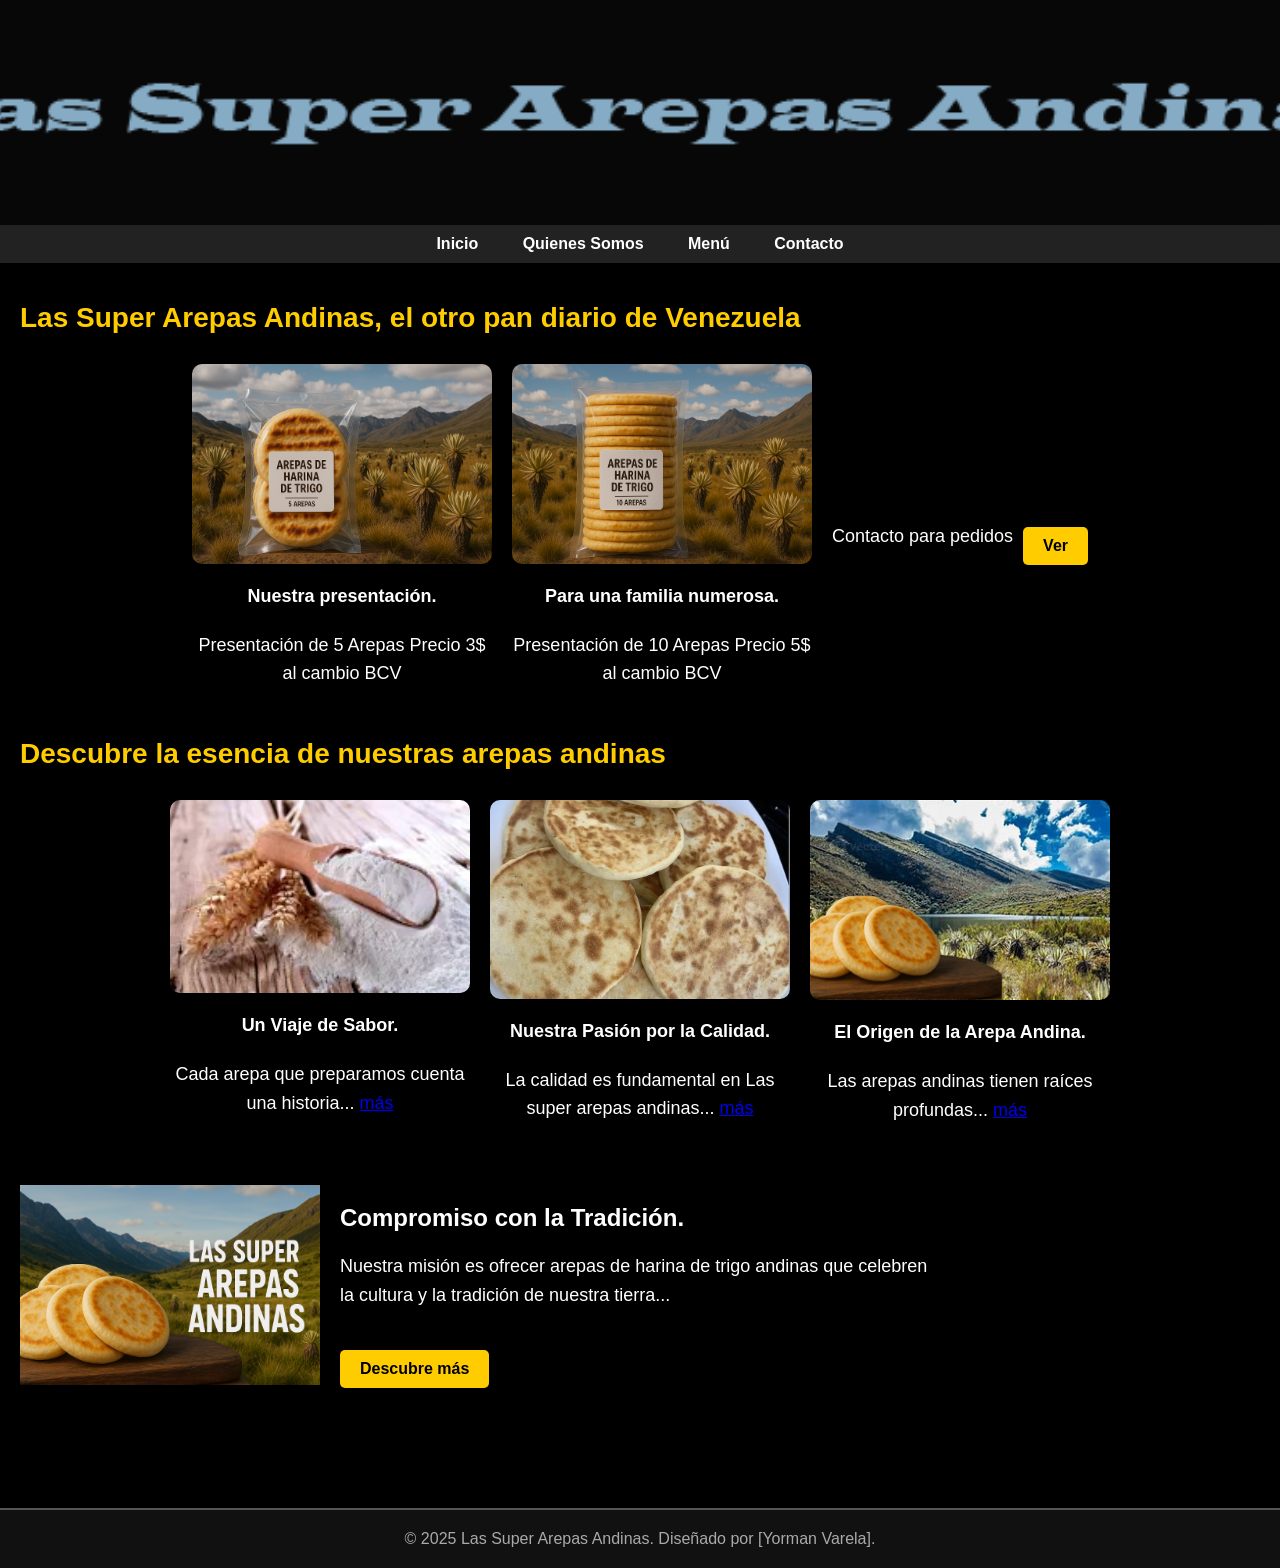
<file: index.html>
<!DOCTYPE html>
<html lang="es">
<head>
  <meta charset="UTF-8">
  <meta name="viewport" content="width=device-width, initial-scale=1">
  <title>Las Super Arepas Andinas</title>
  <link rel="stylesheet" href="css/styles.css">
  <script defer src="js/menu.js"></script>
 
</head>
<body>  
  <header class="responsive-banner">  
</header>

  <nav>
    <a href="#">Inicio</a>
    <a href="quienes_somos.html">Quienes Somos</a>
    <a href="./menu3.html">Menú</a>
    <a href="./contacto.html">Contacto</a>
  </nav>
  <div class="container">
    <div class="title-section">
      <h1>Las Super Arepas Andinas, el otro pan diario de Venezuela</h1>
            
      <!--<div style="display: flex; align-items: center; gap: 10px;">
  <p style="margin: 0;">Contacto para pedidos</p>
  <a class="btn" href="./contacto.html">Pedidos</a>
</div>-->          
      <div class="image-grid">
      <div class="image-item">
        <img src="paquete1.png" alt="Calidad">
        <p><strong>Nuestra presentación.</strong></p>
        <p>
          Presentación de 5 Arepas Precio 3$ al cambio BCV          
        </p>
      </div>

      <div class="image-item">
        <img src="paquete2.png" alt="Origen Andino">
        <p><strong>Para una familia numerosa.</strong></p>
        <p>
          Presentación de 10 Arepas Precio 5$ al cambio BCV 
        </p>
      </div>
      <div style="display: flex; align-items: center; gap: 10px;">
  <p style="margin: 0;">Contacto para pedidos</p>
  <a class="btn" href="./contacto.html">Ver</a>
</div>
    </div>
      <p><h1>Descubre la esencia de nuestras arepas andinas</h1></p>
    </div>

    <div class="image-grid">

      <div class="image-item">
        <img src="harina2.png" alt="Origen">
        <p><strong>Un Viaje de Sabor.</strong></p>
        <p>
          Cada arepa que preparamos cuenta una historia...
          <span class="extra-text" style="display: none;">
            desde la selección cuidadosa de la harina de trigo hasta el momento en que llega a tu mesa...
          </span>
          <a href="#" class="toggle-link" onclick="toggleText(event)">más</a>
        </p>
      </div>

      <div class="image-item">
        <img src="img22.jpg" alt="Calidad">
        <p><strong>Nuestra Pasión por la Calidad.</strong></p>
        <p>
          La calidad es fundamental en Las super arepas andinas...
          <span class="extra-text" style="display: none;">
            usamos los mejores ingredientes, sin aditivos, siguiendo recetas tradicionales.
          </span>
          <a href="#" class="toggle-link" onclick="toggleText(event)">más</a>
        </p>
      </div>

      <div class="image-item">
        <img src="img27.png" alt="Origen Andino">
        <p><strong>El Origen de la Arepa Andina.</strong></p>
        <p>
          Las arepas andinas tienen raíces profundas...
          <span class="extra-text" style="display: none;">
            en la cultura indígena y mestiza, con harina de trigo como base tradicional.
          </span>
          <a href="#" class="toggle-link" onclick="toggleText(event)">más</a>
        </p>
      </div>

    </div>

    <div class="text-image-section">
      <img src="barnner.png" alt="Compromiso">
      <div>
        <h2>Compromiso con la Tradición.</h2>
        <p>Nuestra misión es ofrecer arepas de harina de trigo andinas que celebren la cultura y la tradición de nuestra tierra...</p>
        <a class="btn" href="./compromiso.html">Descubre más</a>
      </div>
    </div>

  </div>

  <footer>
    &copy; 2025 Las Super Arepas Andinas. Diseñado por [Yorman Varela].
  </footer>

  <script>
    function toggleText(event) {
      event.preventDefault();
      const link = event.target;
      const container = link.closest("p");
      const extraText = container.querySelector(".extra-text");

      if (extraText.style.display === "none") {
        extraText.style.display = "inline";
        link.textContent = " menos";
      } else {
        extraText.style.display = "none";
        link.textContent = "más";
      }
    }
  </script>
</body>
</html>
</file>
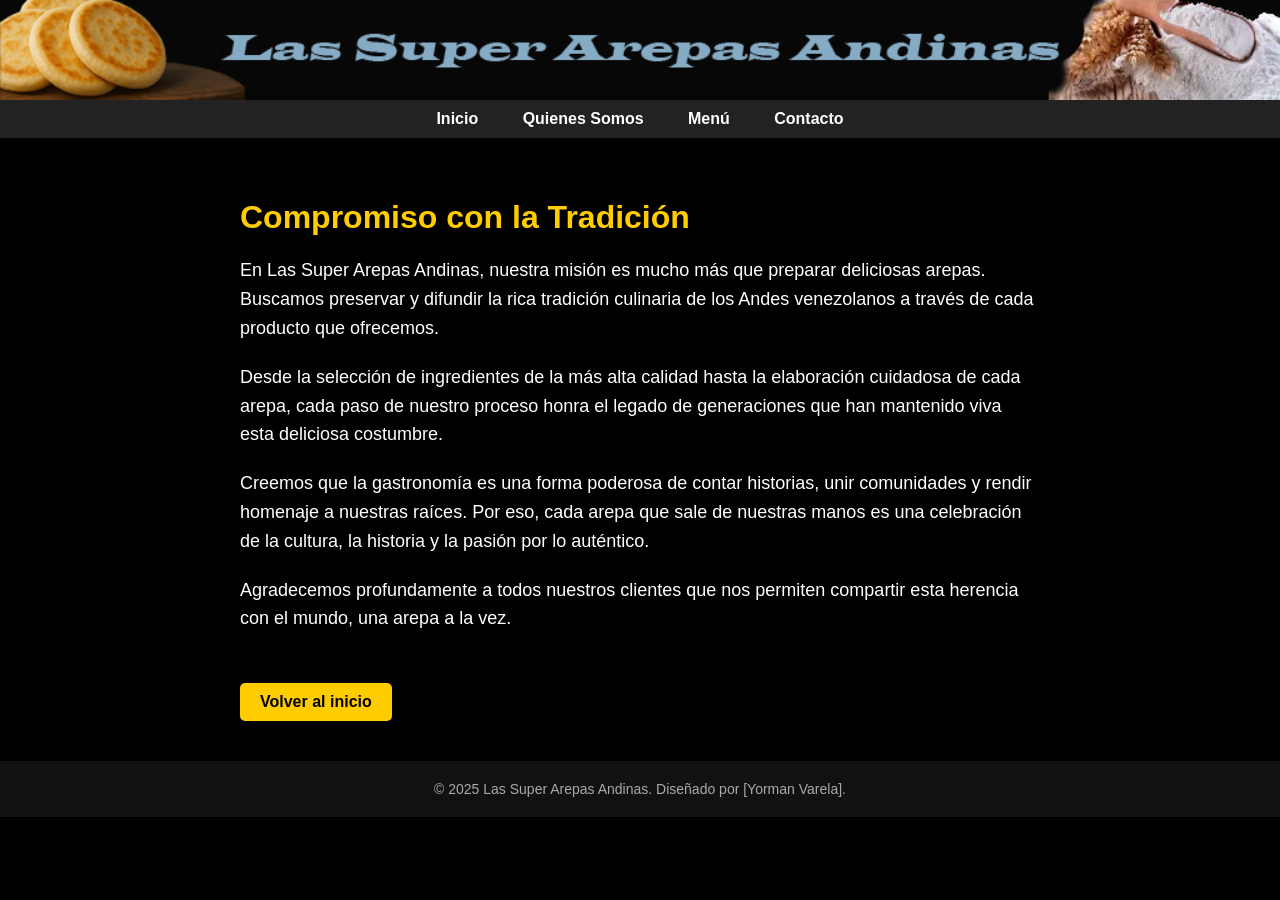
<file: compromiso.html>
<!DOCTYPE html>
<html lang="es">
<head>
  <meta charset="UTF-8">
  <meta name="viewport" content="width=device-width, initial-scale=1.0">
  <title>Compromiso con la Tradición - Las Super Arepas Andinas</title>
  <style>
	
	
    header {
      background-image: url('./barnner5.png');
      background-size: cover;
      background-position: center;
      height: 100px;
    }
    nav {
      background-color: #222;
      padding: 10px 0;
      text-align: center;
    }
    nav a {
      color: #fff;
      margin: 0 20px;
      text-decoration: none;
      font-weight: bold;
    }
   
    .title-section {
      margin-bottom: 20px;
    }
    .title-section h1 {
      font-size: 28px;
      margin-bottom: 10px;
    }
    .title-section h2 {
      font-size: 20px;
      margin-bottom: 10px;
    }
    .image-grid {
      display: flex;
      gap: 20px;
      margin: 30px 0;
    }
    .image-item {
      text-align: center;
      flex: 1;
    }
    .image-item img {
      width: 100%;
      max-width: 300px;
      height: auto;
      display: block;
      margin: 0 auto;
    }
    .text-image-section {
      display: flex;
      align-items: flex-start;
      margin: 40px 0;
      gap: 20px;
    }
    .text-image-section img {
      width: 300px;
      height: auto;
    }
    .text-image-section div {
      max-width: 600px;
    }
    .btn {
      margin-top: 20px;
      background-color: #ffcc00;
      color: #000;
      padding: 10px 20px;
      text-decoration: none;
      font-weight: bold;
      border-radius: 5px;
      display: inline-block;
    }
    footer {
      text-align: center;
      padding: 15px;
      background-color: #111;
      color: #aaa;
      font-size: 14px;
    }
		
		
	
	
	
	
	
    body {
      background-color: #000000;
      color: #ffffff;
      font-family: Arial, sans-serif;
      margin: 0;
      padding: 0;
    }

    .container {
      padding: 40px 20px;
      max-width: 800px;
      margin: auto;
    }

    h1 {
      font-size: 32px;
      margin-bottom: 20px;
      color: #ffcc00;
    }

    p {
      font-size: 18px;
      line-height: 1.6;
      margin-bottom: 20px;
    }

    a.btn {
      display: inline-block;
      margin-top: 30px;
      padding: 10px 20px;
      background-color: #ffcc00;
      color: #000;
      font-weight: bold;
      text-decoration: none;
      border-radius: 5px;
    }

    footer {
      text-align: center;
      padding: 20px;
      background-color: #111;
      color: #aaa;
      font-size: 14px;
    }
  </style>
</head>
<body>

<header><div class="banner"></div></header>
  <nav>
    <a href="index.html">Inicio</a>
    <a href="quienes_somos.html">Quienes Somos</a>
    <a href="./menu3.html">Menú</a>
    <a href="./contacto.html">Contacto</a>
  </nav>

  <div class="container">
    <h1>Compromiso con la Tradición</h1>
    <p>
      En Las Super Arepas Andinas, nuestra misión es mucho más que preparar deliciosas arepas. Buscamos preservar y difundir la rica tradición culinaria de los Andes venezolanos a través de cada producto que ofrecemos.
    </p>
    <p>
      Desde la selección de ingredientes de la más alta calidad hasta la elaboración cuidadosa de cada arepa, cada paso de nuestro proceso honra el legado de generaciones que han mantenido viva esta deliciosa costumbre.
    </p>
    <p>
      Creemos que la gastronomía es una forma poderosa de contar historias, unir comunidades y rendir homenaje a nuestras raíces. Por eso, cada arepa que sale de nuestras manos es una celebración de la cultura, la historia y la pasión por lo auténtico.
    </p>
    <p>
      Agradecemos profundamente a todos nuestros clientes que nos permiten compartir esta herencia con el mundo, una arepa a la vez.
    </p>
    <a class="btn" href="index.html">Volver al inicio</a>
  </div>

  <footer>
    &copy; 2025 Las Super Arepas Andinas. Diseñado por [Yorman Varela].
  </footer>

</body>
</html>
</file>
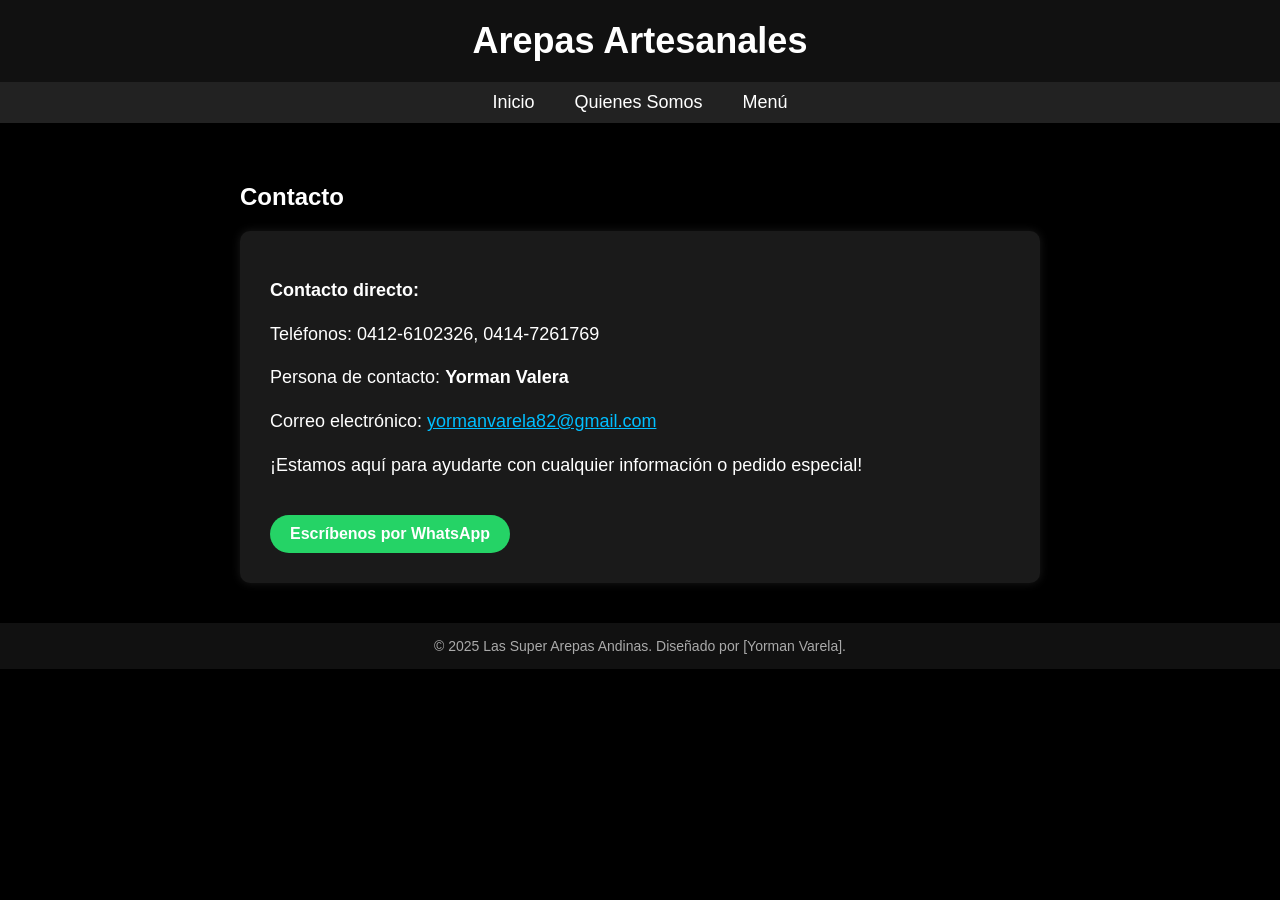
<file: contacto.html>
<!DOCTYPE html>
<html lang="es">
<head>
  <meta charset="UTF-8">
  <title>Contacto - Arepas</title>
  <style>
    body {
      margin: 0;
      font-family: Arial, sans-serif;
      background-color: #000;
      color: #fff;
    }
    header {
      background-color: #111;
      padding: 20px;
      text-align: center;
    }
    header h1 {
      margin: 0;
      font-size: 36px;
    }
    nav {
      background-color: #222;
      display: flex;
      justify-content: center;
      padding: 10px 0;
    }
    nav a {
      color: #fff;
      text-decoration: none;
      margin: 0 20px;
      font-size: 18px;
    }
    nav a:hover {
      text-decoration: underline;
    }
    .container {
      padding: 40px 20px;
      max-width: 800px;
      margin: 0 auto;
    }
    .contacto {
      background-color: #1a1a1a;
      padding: 30px;
      border-radius: 10px;
      box-shadow: 0 0 10px rgba(255, 255, 255, 0.1);
    }
    .contacto p {
      margin: 15px 0;
      font-size: 18px;
      line-height: 1.6;
    }
    .whatsapp {
      display: inline-block;
      background-color: #25D366;
      color: #fff;
      padding: 10px 20px;
      border-radius: 25px;
      text-decoration: none;
      font-weight: bold;
      margin-top: 20px;
      transition: background-color 0.3s;
    }
    .whatsapp:hover {
      background-color: #1ebc59;
    }
    footer {
      background-color: #111;
      text-align: center;
      padding: 15px;
      font-size: 14px;
      color: #aaa;
    }
  </style>
</head>
<body>

  <header>
    <h1>Arepas Artesanales</h1>
  </header>

  <nav>
    <a href="index.html">Inicio</a>
    <a href="quienes_somos.html">Quienes Somos</a>
    <a href="./menu3.html">Menú</a>
    
  </nav>

  <div class="container">
    <h2>Contacto</h2>
    <div class="contacto">
      <p><strong>Contacto directo:</strong></p>
      <p>Teléfonos: 0412-6102326, 0414-7261769</p>
      <p>Persona de contacto: <strong>Yorman Valera</strong></p>
      <p>Correo electrónico: <a href="mailto:yormanvarela82@gmail.com" style="color: #00bfff;">yormanvarela82@gmail.com</a></p>
      <p>¡Estamos aquí para ayudarte con cualquier información o pedido especial!</p>
      <a class="whatsapp" href="https://wa.me/584147261769" target="_blank">Escríbenos por WhatsApp</a>
    </div>
  </div>

  <footer>
    &copy; 2025 Las Super Arepas Andinas. Diseñado por [Yorman Varela].
  </footer>

</body>
</html>
</file>
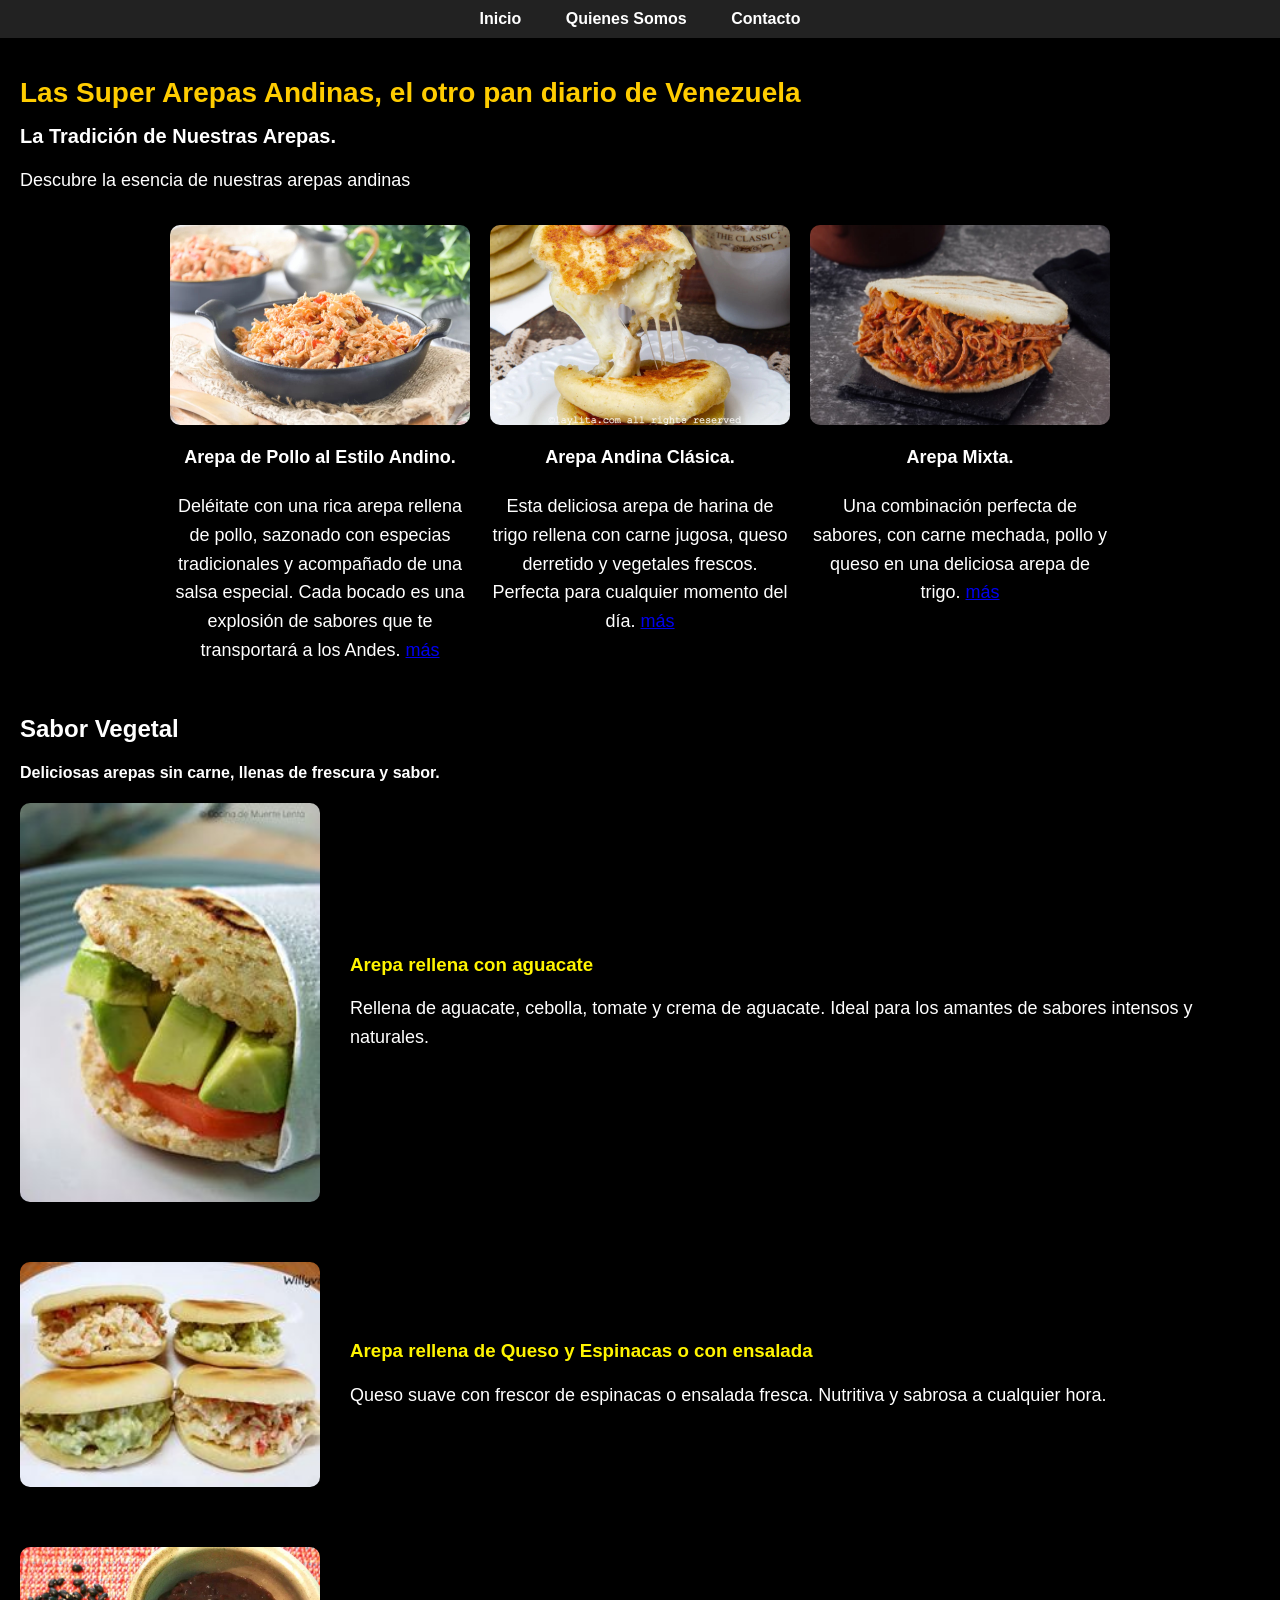
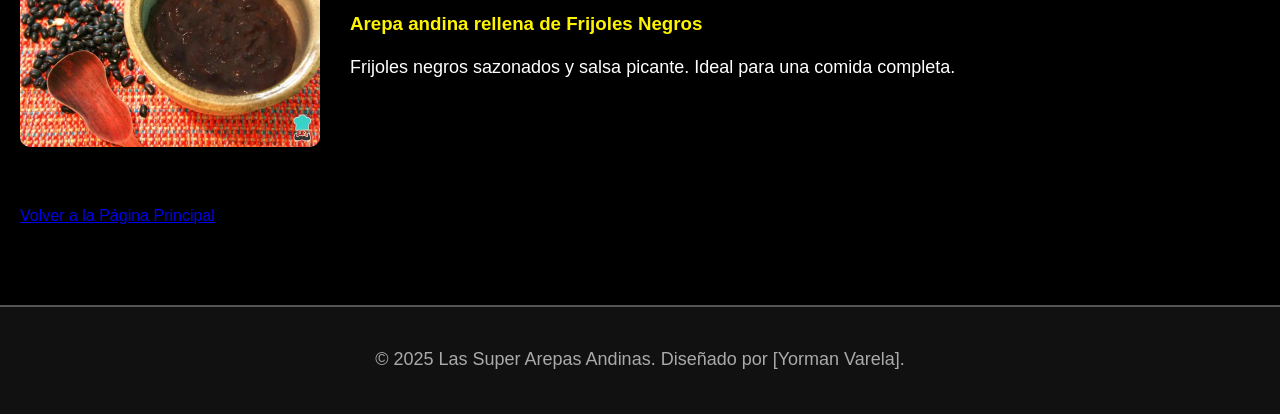
<file: menu3.html>
<!DOCTYPE html>
<html lang="es">
<head>
  <meta charset="UTF-8">
  <meta name="viewport" content="width=device-width, initial-scale=1.0">
  <title>Menú - Sabor Vegetal</title>
  <link rel="stylesheet" href="css/styles.css">
  <script defer src="js/menu.js"></script>
</head>
<body>
  <header>
    <div class="banner"></div>
  </header>

  <nav>
    <a href="index.html">Inicio</a>
    <a href="quienes_somos.html">Quienes Somos</a>
    <a href="contacto.html">Contacto</a>
  </nav>

  <main class="container">
    <div class="title-section">
      <h1>Las Super Arepas Andinas, el otro pan diario de Venezuela</h1>
      <h2>La Tradición de Nuestras Arepas.</h2>
      <p>Descubre la esencia de nuestras arepas andinas</p>
    </div>

    <section class="image-grid">
      <div class="image-item">
        <img src="img25.jpg" alt="Arepa de Pollo al Estilo Andino">
        <p><strong>Arepa de Pollo al Estilo Andino.</strong></p>
        <p>
          Deléitate con una rica arepa rellena de pollo,
          <span class="extra-text"> sazonado con especias tradicionales y acompañado de una salsa especial. Cada bocado es una explosión de sabores que te transportará a los Andes.</span>
          <a href="#" class="toggle-link">más</a>
        </p>
      </div>

      <div class="image-item">
        <img src="img26.jpg" alt="Arepa Andina Clásica">
        <p><strong>Arepa Andina Clásica.</strong></p>
        <p>
          Esta deliciosa arepa de harina de trigo
          <span class="extra-text"> rellena con carne jugosa, queso derretido y vegetales frescos. Perfecta para cualquier momento del día.</span>
          <a href="#" class="toggle-link">más</a>
        </p>
      </div>

      <div class="image-item">
        <img src="img24.jpg" alt="Arepa Mixta">
        <p><strong>Arepa Mixta.</strong></p>
        <p>
          Una combinación perfecta de sabores,
          <span class="extra-text"> con carne mechada, pollo y queso en una deliciosa arepa de trigo.</span>
          <a href="#" class="toggle-link">más</a>
        </p>
      </div>
    </section>

    <section class="main-section">
      <h2>Sabor Vegetal</h2>
      <h4>Deliciosas arepas sin carne, llenas de frescura y sabor.</h4>

      <div class="arepa-item">
        <img src="img15.jpg" alt="Arepa de Champiñones">
        <div class="arepa-info">
          <h3>Arepa rellena con aguacate</h3>
          <p>Rellena de aguacate, cebolla, tomate y crema de aguacate. Ideal para los amantes de sabores intensos y naturales.</p>
        </div>
      </div>

      <div class="arepa-item">
        <img src="img9.jpg" alt="Arepa de Queso y Espinacas">
        <div class="arepa-info">
          <h3>Arepa rellena de Queso y Espinacas o con ensalada</h3>
          <p>Queso suave con frescor de espinacas o ensalada fresca. Nutritiva y sabrosa a cualquier hora.</p>
        </div>
      </div>

      <div class="arepa-item">
        <img src="img23.jpg" alt="Arepa de Frijoles Negros">
        <div class="arepa-info">
          <h3>Arepa andina rellena de Frijoles Negros</h3>
          <p>Frijoles negros sazonados y salsa picante. Ideal para una comida completa.</p>
        </div>
      </div>
    </section>

    <div class="back-link">
      <a href="index.html">Volver a la Página Principal</a>
    </div>
  </main>

  <footer>
    <p>&copy; 2025 Las Super Arepas Andinas. Diseñado por [Yorman Varela].</p>
  </footer>
</body>
</html>
</file>
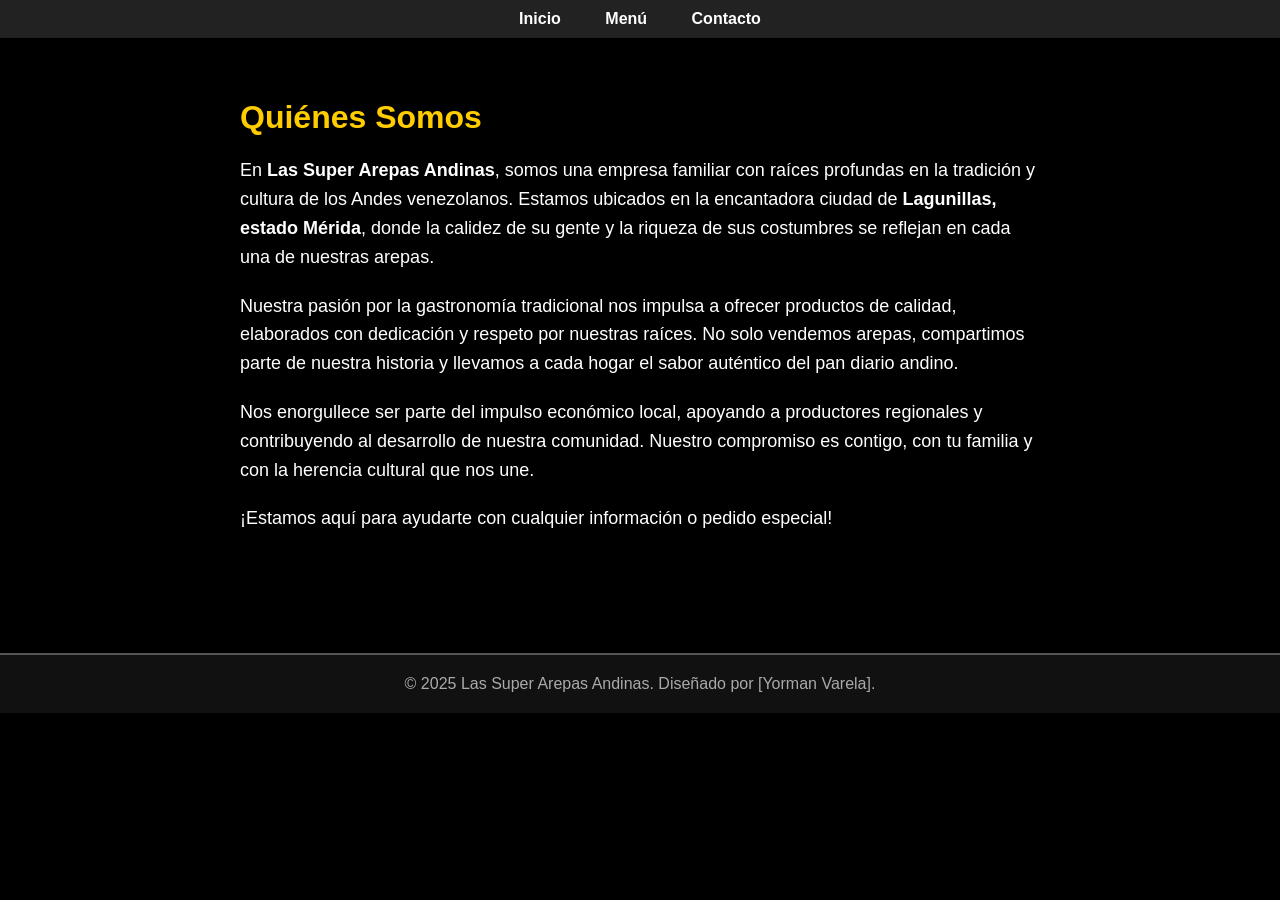
<file: quienes_somos.html>
<!DOCTYPE html>
<html lang="es">
<head>
  <meta charset="UTF-8">
  <meta name="viewport" content="width=device-width, initial-scale=1.0">
  <title>Quiénes Somos - Las Super Arepas Andinas</title>
  <link rel="stylesheet" href="css/styles.css">
  <!--<script defer src="js/menu.js"></script>-->
</head>
<body>
  <header>
    <div class="banner"></div>
  </hea><!DOCTYPE html>
<html lang="es">
<head>
  <meta charset="UTF-8">
  <meta name="viewport" content="width=device-width, initial-scale=1.0">
  <title>Quiénes Somos - Las Super Arepas Andinas</title>
  <link rel="stylesheet" href="css/styles.css">
  <script defer src="js/menu.js"></script>
</head>
<body>
  <header>
    <div class="banner"></div>
  </header>

  <nav>
    <a href="index.html">Inicio</a>
    <a href="menu3.html">Menú</a>
    <a href="contacto.html">Contacto</a>
  </nav>

  <div class="container2">
    <h1>Quiénes Somos</h1>
    <p>
      En <strong>Las Super Arepas Andinas</strong>, somos una empresa familiar con raíces profundas en la tradición y cultura de los Andes venezolanos. Estamos ubicados en la encantadora ciudad de <strong>Lagunillas, estado Mérida</strong>, donde la calidez de su gente y la riqueza de sus costumbres se reflejan en cada una de nuestras arepas.
    </p>
    <p>
      Nuestra pasión por la gastronomía tradicional nos impulsa a ofrecer productos de calidad, elaborados con dedicación y respeto por nuestras raíces. No solo vendemos arepas, compartimos parte de nuestra historia y llevamos a cada hogar el sabor auténtico del pan diario andino.
    </p>
    <p>
      Nos enorgullece ser parte del impulso económico local, apoyando a productores regionales y contribuyendo al desarrollo de nuestra comunidad. Nuestro compromiso es contigo, con tu familia y con la herencia cultural que nos une.
    </p>

    <div class="contacto">
      <p>¡Estamos aquí para ayudarte con cualquier información o pedido especial!</p>
    </div>
  </div>

  <footer>
    &copy; 2025 Las Super Arepas Andinas. Diseñado por [Yorman Varela].
  </footer>
</body>
</html>
</file>
<file: css/styles.css>
@charset "utf-8";
body {
  margin: 0;
  font-family: 'Arial', sans-serif;
  background-color: #000000;
  color: #ffffff;
}

/*header {
  background-image: url('../barnner5.png');
  background-size: cover;
  background-position: center;
  height: 100px;
}*/

nav {
  background-color: #222;
  padding: 10px 0;
  text-align: center;
}

nav a {
  color: #fff;
  margin: 0 20px;
  text-decoration: none;
  font-weight: bold;
}

.container {
  padding: 20px;
}

.container2 {
      max-width: 800px;
      margin: auto;
      padding: 40px 20px;
    }

.title-section {
  margin-bottom: 20px;
}

.title-section h1 {
  font-size: 28px;
  margin-bottom: 10px;
}

.title-section h2 {
  font-size: 20px;
  margin-bottom: 10px;
}

.image-grid {
  display: flex;
  flex-wrap: wrap;
  gap: 20px;
  margin: 30px 0;
  justify-content: center;
}

.image-item {
  text-align: center;
  flex: 1 1 300px;
  max-width: 300px;
}

.image-item img {
  width: 100%;
  height: auto;
  display: block;
  margin: 0 auto;
  border-radius: 10px;
}

.text-image-section {
  display: flex;
  flex-wrap: wrap;
  align-items: flex-start;
  margin: 40px 0;
  gap: 20px;
}

.text-image-section img {
  width: 100%;
  max-width: 300px;
  height: auto;
}

.text-image-section div {
  max-width: 600px;
}

.btn {
  margin-top: 20px;
  background-color: #ffcc00;
  color: #000;
  padding: 10px 20px;
  text-decoration: none;
  font-weight: bold;
  border-radius: 5px;
  display: inline-block;
}

.arepa-item {
  display: flex;
  flex-wrap: wrap;
  margin-bottom: 60px;
  align-items: center;
}

.arepa-item img {
  width: 100%;
  max-width: 300px;
  height: auto;
  border-radius: 10px;
  margin-right: 30px;
  object-fit: cover;
}

.arepa-info {
  flex: 1;
  min-width: 250px;
}

.arepa-info h3 {
  margin-top: 0;
  color: #fff400;
}

.arepa-info p {
  margin: 10px 0 0;
}

footer {
  background-color: #111;
  color: #aaa;
  text-align: center;
  padding: 20px;
  margin-top: 60px;
  border-top: 2px solid #555;
}

/*@media (max-width: 768px) {
  .arepa-item {
    flex-direction: column;
    text-align: center;
  }*/
	
	
	.responsive-banner {
  background-image: url('../barnner5.png');
  background-size: cover;
  background-position: center;
  width: 100%;
  height: 25vh; /* altura responsive: 25% del alto de la ventana */
  min-height: 100px; /* asegura visibilidad mínima en móviles */
  max-height: 300px; /* para que no sea muy alto en pantallas grandes */
  display: flex;
  align-items: center;
  justify-content: center;
}

@media (max-width: 768px) {
  .responsive-banner {
    height: 20vh;
		.arepa-item {
    flex-direction: column;
    text-align: center;

  }
}

  .arepa-item img {
    margin-right: 0;
    margin-bottom: 20px;
  }

  .text-image-section {
    flex-direction: column;
    align-items: center;
    text-align: center;
  }

  nav a {
    display: block;
    margin: 10px 0;
  }
}
h1 {
      font-size: 32px;
      margin-bottom: 20px;
      color: #ffcc00;
    }
		 p {
      font-size: 18px;
      line-height: 1.6;
      margin-bottom: 20px;
    }
/* CSS Document */
</file>
